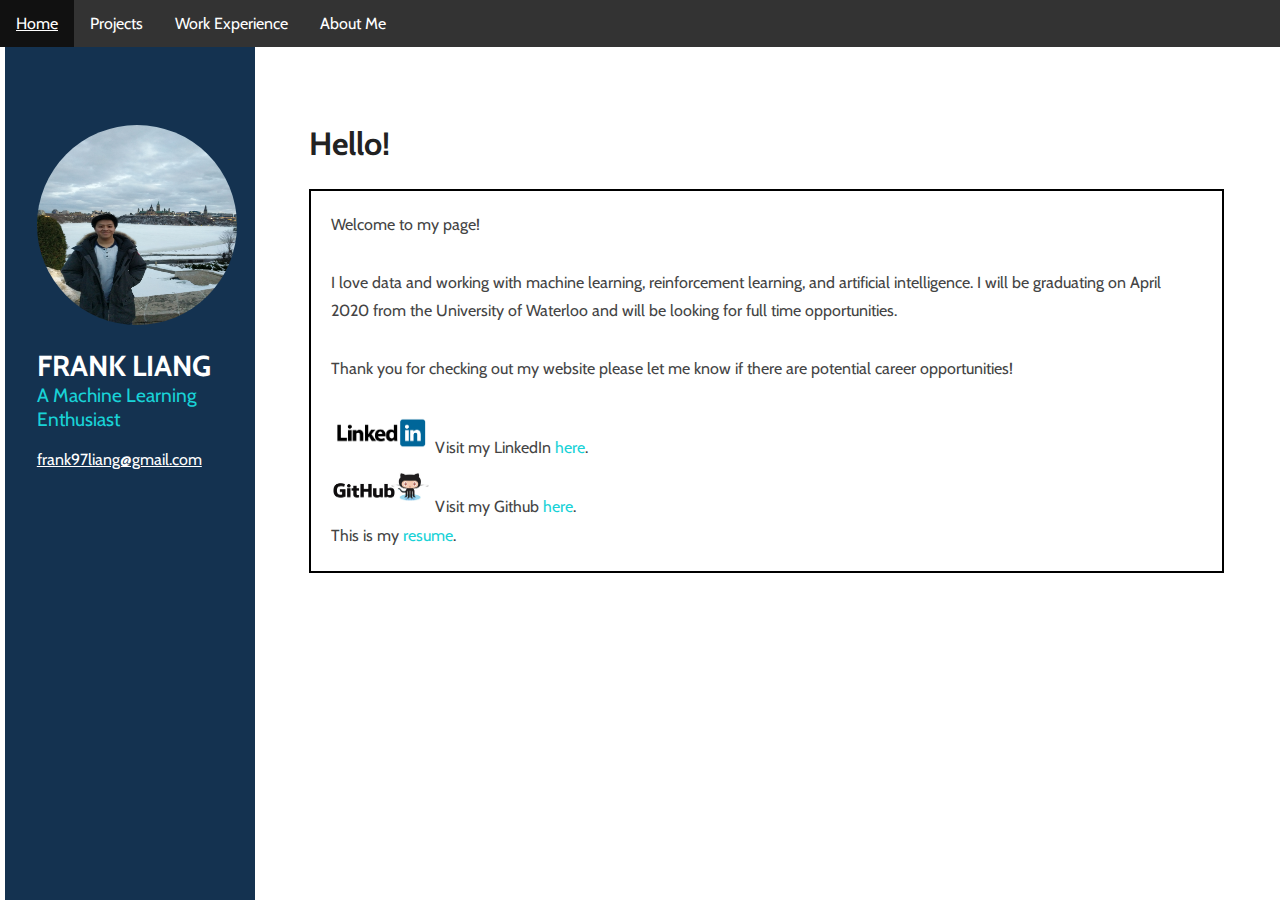
<file: index.html>
<!DOCTYPE html>
<html lang="en">
<head>
	<meta charset="utf-8">
	<meta name="viewport" content="width=device-width, initial-scale=1.0">
	<meta name="description" content="Frank Liang">
	<title>Frank Liang</title>
	<link rel="icon" href="images/page_icon.png">
	<link rel='stylesheet' href='https://fonts.googleapis.com/css?family=Cabin' type='text/css'>
	<link rel="stylesheet" href="https://yui-s.yahooapis.com/pure/0.3.0/pure-min.css">
	<link rel="stylesheet" href="css/styles.css">
	<script src="https://ajax.googleapis.com/ajax/libs/jquery/2.1.1/jquery.min.js"></script>
	<script src="scripts/scripts.js"></script>
</head>
<body>
	
	<div class="pure-g-r" id="side_styling">
		
		<div class="sidebar pure-u">
			<header class="header">
				<hgroup>
					<img class="img-circle" src="images/profile_picture.png" alt="An Error Occured." height="200" width="200">
					<br><br>
					<h1 class="main-title">Frank Liang</h1>
					<h2 class="main-subtitle">A Machine Learning Enthusiast</h2>
					<br>
					<a href="mailto:frank97liang@gmail.com" style="color:#fff;"><u>frank97liang@gmail.com</u></a><br>
				</hgroup><br><br>
			</header>
		</div>
		<div class="pure-u-1">
			<div class="navbar-resize pure-u">
				<nav>
					<ul>
						<li><a class="active" href="index.html">Home</a></li>
						<li><a href="projects.html">Projects</a></li>
						<li><a href="works.html">Work Experience</a></li>
						<li><a href="about.html">About Me</a></li>
					</ul>
				</nav>
			</div>
			<div class="body_content">
				<div class="entries">
					<section class="entry">
						<br><br><br>
						<header class="entry-header">
							 <h2 class="entry-title">Hello!</h2>
						</header>
						<div class="entry-description">
							<p>
								Welcome to my page!
								<br><br>
								I love data and working with machine learning, reinforcement learning, and artificial intelligence.
								I will be graduating on April 2020 from the University of Waterloo and will be looking for full time opportunities.
								<br><br>
								Thank you for checking out my website please let me know if there are potential career opportunities!
								<br><br>
								<img src="images/LinkedIn.png" alt="An Error Occured." height="40" width="100">

								Visit my LinkedIn <a href="https://www.linkedin.com/in/fliang97/"> here</a>.
								<br>
								<img src="images/GitHub.jpg" alt="An Error Occured." height="50" width="100">

								Visit my Github <a href="https://github.com/zcliang97"> here</a>.
								<br>
								This is my <a href="files/Resume.pdf"> resume</a>.
							</p>
						</div>
					</section>
				</div>
				<br><br><br>
			</div>
		</div>
	</div>
</body>
</html>
</file>
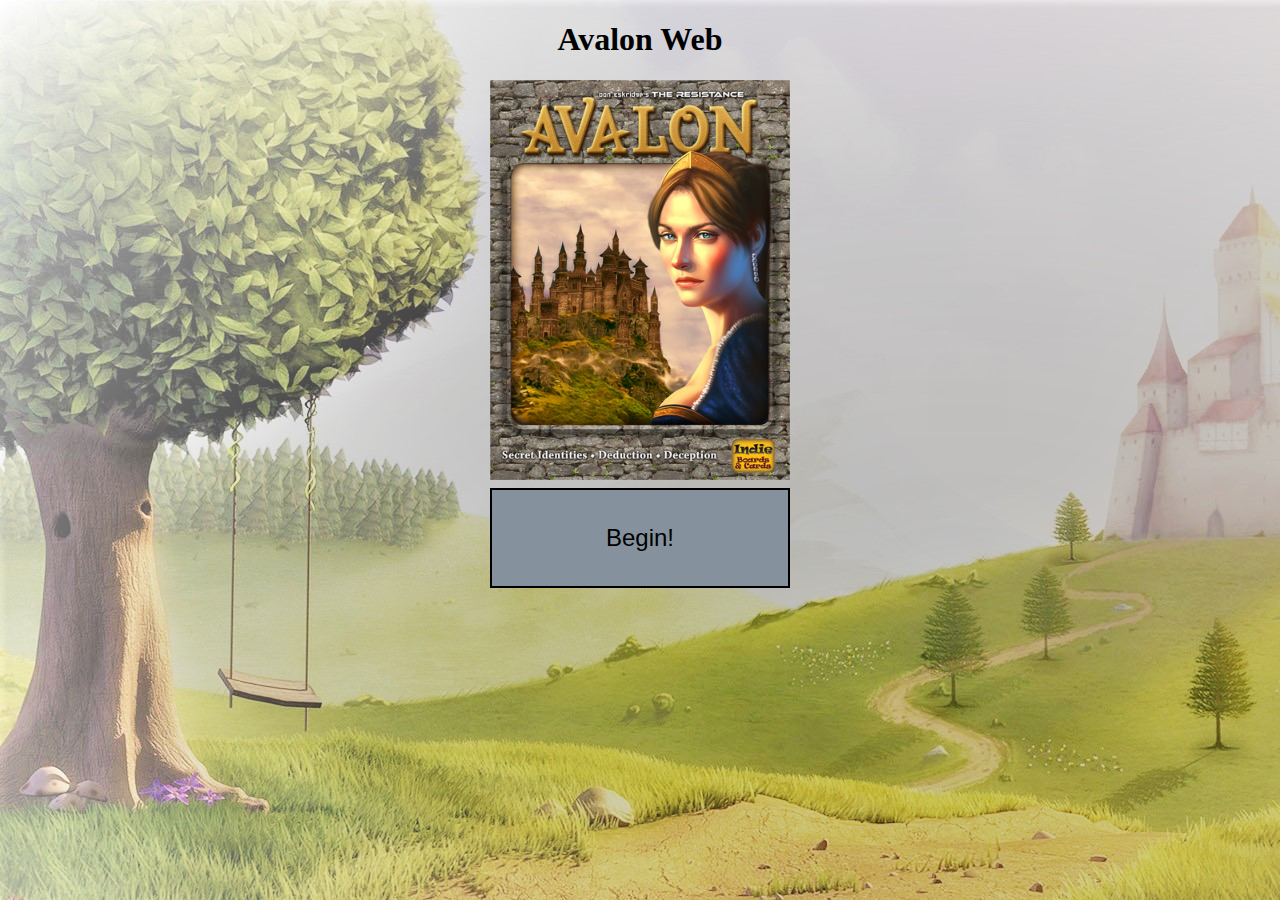
<file: projects/AvalonWeb/avalon.html>
<!DOCTYPE HTML>
<html lang="en">
<head>
	<meta charset="utf-8" />
	<meta content="width=device-width"/>
	<title>Avalon Web</title>
	<link href="styles.css" rel="stylesheet">
	<script src="avalon.js"></script>
</head>
<body>
	<div id="game"class="content">
		<h1>Avalon Web</h1>
		<div id="game_image">
			<img id="main_image"src="Images/main_avalon.jpg" alt="Avalon" height="400" width="300">
		</div>
		<div id="game_start">
			<button id="btn_begin" class="button_shadowHover">Begin!</button>
		</div>
		<div id="game_setup">
			<p>Select the number of players:</p>
			<input id="num_players" type="number"/>
			<p id="error"></p>
			<p>Enter the names of the players in order, separated by commas:</p>
			<textarea id="players" rows="10" cols="50"></textarea>
			<br/><br/>
			<button id="btn_startGame" class="button_shadowHover">Start Game</button>
		</div>
		<div id="game_dropdown" class="styled-select semi-square">
			<form>
				<select id="dropdown" name="players">
				</select>
			</form>
		</div>
		<div id="game_main">
			<div id="game_message"></div>
			<button id="btn_success" class="button_shadowHover">Success</button>
			<button id="btn_fail" class="button_shadowHover">Fail</button>
			<button id="btn_next" class="button_shadowHover">Next</button>
		</div>
	</div>
</body>
</html>
</file>
<file: css/styles.css>
* {
    -webkit-box-sizing: border-box;
    -moz-box-sizing: border-box;
    box-sizing: border-box;
    font-family: 'Cabin', sans-serif;
}

p {
	padding: 20px;
	border: 2px solid black; 
}

.border {
    padding: 20px;
    border: 2px solid black; 
}

.work-experience-title {
	font-size: 20px;
}

.img-circle {
	border-radius:50%;
}

a {
    text-decoration: none;
    color: rgb(25, 210, 215);
    outline:none !important;
}
a:hover,
a:focus {
    text-decoration: underline;
}

/* LAYOUT CSS */
#side_styling {
    padding-left: 20%;
    position: relative;
}

.sidebar {
    position: fixed;
    top: 0px;
    bottom: 0;
    width: 250px;
    margin-left: -20%;
    background: rgb(20, 50, 80);
    color: #fff;
}

.header {
    margin: 50% 2em 0;
    text-align: left;
}

.main-title,
.main-subtitle {
    margin: 0;
}
.main-title {
    text-transform: uppercase;
    font-size: 180%;
}
.main-subtitle {
    font-weight: 300;
    color: rgb(25, 210, 215);
    font-size: 120%;
}

.nav-list {
    margin: 0;
    padding: 0;
    list-style: none;
}
.nav-item {
    display: inline-block;
    *display: inline;
    zoom: 1;
}
.nav-item a {
    background: transparent;
    border: 3px solid rgb(103, 103, 180);
    color: #fff;
    margin-top: 1em;
}
.nav-item a:hover,
.nav-item a:focus {
    border: 3px solid rgb(25, 210, 215);
    color: rgb(25, 210, 215);
    text-decoration: none;
}
.body_content {
    padding: 2em 3em 0;
}

.body-subheading {
    text-transform: uppercase;
    color: #aaa;
    border-bottom: 1px solid #eee;
    padding: 0.4em 0;
    font-size: 80%;
    font-weight: 500;
    letter-spacing: 0.1em;
}

.entries{
	
}

.entry {
    
}
.entry-title {
    font-size: 2em;
    color: #222;
}
.entry-avatar {
    border-radius: 50px;
    float: right;
    margin-left: 1em;
}
.entry-description {
    font-family: Georgia, "Cambria", serif;
    color: #444;
    line-height: 1.8em;
}

.project-img {
    height: 200px;
    width: 150px;
    border-radius: 20px 20px 20px 20px;
}

.project-img-padding {
    padding-left: 30px;
    padding-right: 30px;
    padding-top: 20px;
    padding-bottom: 20px;
    outline-style: none;
}

.project-img:hover{
    box-shadow: 3px 10px 5px lightslategray;
    position: relative;
    top: -10px;
    transition: box-shadow 0.2s ease-in-out;
}

@media (max-width: 760px) {
    .sidebar {
        width: 100%;
        position: relative;
        margin: 0;
    }

    .navbar-resize{
        left: 0px;
    }

    .header {
        text-align: center;
        top: auto;
        margin: 3em auto;
        position: static;
    }

    nav {
        left: 0px;
    }

    #side_styling {
        padding: 0;
    }
}

@media (max-width: 450px) {
    .body_content {
        padding: 2em 1em 0;
    }
}

/* Tooltip*/
.tooltip {
    width:300px;
    position:absolute;
    display:none;
    z-index:1000;
    background-color:#E9EEF0;
    color:black;
    border: 1px solid #170E29;
    padding:15px 20px;
    box-shadow: 0px 3px 2px #8D8D8D;
    border-radius: 6px;
}

/* Navigator */
ul {
    list-style-type: none;
    margin: 0;
    padding: 0;
    overflow: hidden;
    background-color: #333;
}

li {
    float: left;
}

li a {
    display: block;
    color: white;
    text-align: center;
    padding: 14px 16px;
    text-decoration: none;
}

li a:hover {
    background-color: #111;
}

.navbar-resize {
    position: fixed;
    top: 0px;
    right: 0px;
    left: 0px;
    background-color: black;
}

.clubs-img {
    height: 800px;
    width: 500px;
}

/* Rows and Columns */
.column {
    float: left;
    width: 50%;
}

.row:after {
    content: "";
    display: table;
    clear: both;
}

/* 2 Columns */
.col-left {
    width: 40%;
}

.col-right {
    width: 60%;
    padding-left: 10%;
}

/* 3 Columns */

.col-1 {
    width: 30%;
    padding-left:5%;
}

.col-2 {
    width: 30%;
    padding-left:5%;
}

.col-3{
    width: 30%;
    padding-left:5%;
}

.initial {
    all: initial;
}
</file>
<file: projects/AvalonWeb/styles.css>
body {
	text-align: center;
	background-image: url("Images/background_castle.jpg"); 
}

.content {
	font-family: Georgia;
	margin: none;
}

#game {
   position: relative;
}

#game_start {
	font-weight: bold;
}

#game_setup {
	font-weight: bold;
	display: none;
}

#game_main {
	font-weight: italic;
	display: none;
}

#game_dropdown {
	display: none;
}

#btn_begin {
	font-size: 24px;
	width: 300px; 
	height: 100px; 
}

button {
    background-color: #85929E;
    color: black;
    padding: 15px 32px;
    text-align: center;
    text-decoration: none;
    display: inline-block;
    margin: 4px 2px;
    cursor: pointer;
    transition-duration: 0.4s;
	font-size: 16px;
	border: 2px solid #000000;
}

.button_shadow {
    box-shadow: 0 8px 16px 0 rgba(0,0,0,0.2), 0 6px 20px 0 rgba(0,0,0,0.19);
}

.button_shadowHover:hover {
    box-shadow: 0 12px 16px 0 rgba(0,0,0,0.24),0 17px 50px 0 rgba(0,0,0,0.19);
}

.styled-select {
	background: url(http://i62.tinypic.com/15xvbd5.png) no-repeat 96% 0;
	height: 29px;
	overflow: hidden;
	width: 240px;
	background-color: #3b8ec2; 
}

.styled-select select {
   background: transparent;
   border: none;
   font-size: 14px;
   height: 29px;
   padding: 5px;
   width: 268px;
}

.semi-square {
	-webkit-border-radius: 5px;
	-moz-border-radius: 5px;
	border-radius: 5px;
}
</file>
